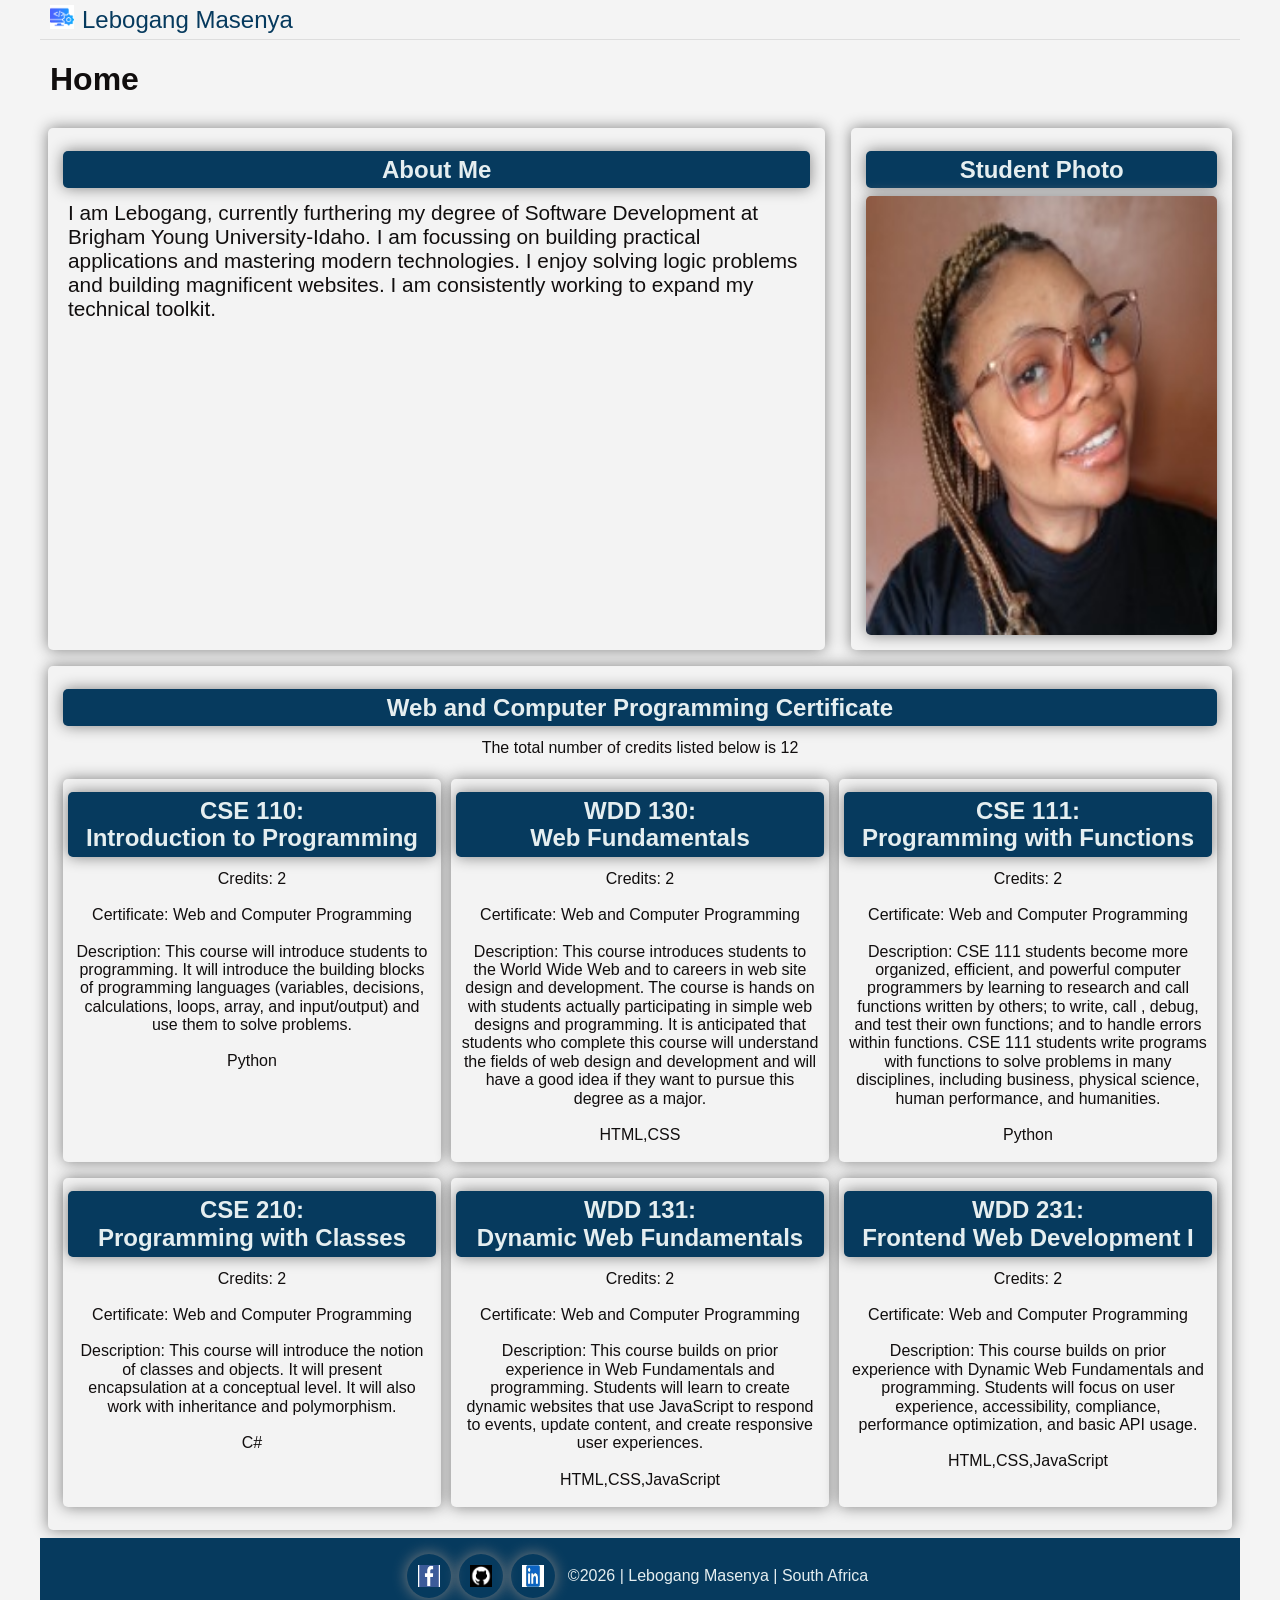
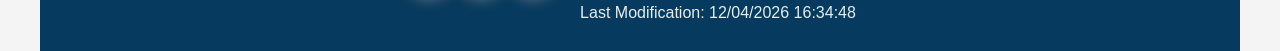
<file: index.html>
<!DOCTYPE html>
<html lang="en">
<head>
    <meta charset="UTF-8">
    <meta name="viewport" content="width=device-width, initial-scale=1.0">
    <title>Home Page</title>
    <meta name="description" content="A page that demonstrates my prerequisite knowledge of HTML, CSS and JavaScript.">
    <meta name="author" content="Lebogang Masenya">
    <link rel="stylesheet" href="styles/normalize.css">
    <link rel="stylesheet" href="styles/larger.css">
    <link rel="stylesheet" href="styles/small.css">
    <link rel="preconnect" href="https://fonts.googleapis.com/css?family=Cantarell:italic|Droid+Serif:bold">
    <link rel="preconnect" href="https://fonts.googleapis.com/css?family=Inconsolata&text=Hello">
    <link rel="preconnect" href="https://fonts.googleapis.com/css?family=Roboto+Mono&subset=cyrillic">
    <script src="scripts/date.js" defer=""></script>
    <script src="scripts/navigation.js" defer=""></script>
    <script src="scripts/course.js" defer=""></script>

</head>
<body>
    <header>
        <img src="images/softwareicon.png" alt="site logo" width="2" height="2">
        <span>Lebogang Masenya</span>
        <button id="nav-button" class="hamburger" aria-label="navigation"></button>
    </header>
    <main>
        <h1>Home</h1>
        <div class="hero">
        <section class="about-me">
            <h2>About Me</h2>
            <p>I am Lebogang, currently furthering my degree of Software Development at Brigham Young University-Idaho. I am focussing on building practical applications and mastering modern technologies. I enjoy solving logic problems and building magnificent websites. I am consistently working to expand my technical toolkit.</p>
        </section>
        <section>
            <h2>Student Photo</h2>
            <img class="profile" src="images/profile.jpg" alt="A photo of myself" width="250" height="300">
        </section>
        </div>
        <section class="course">
            <h2>Web and Computer Programming Certificate</h2>
            <p>The total number of credits listed below is <span id="totalCredits">12</span> </p>
        <div id="card-container"><figure class="completed-course">
            <h2>CSE 110:<br>Introduction to Programming</h2>
            <p>Credits: 2</p>
            <p>Certificate: Web and Computer Programming</p>
            <p>Description: This course will introduce students to programming. It will introduce the building blocks of programming languages (variables, decisions, calculations, loops, array, and input/output) and use them to solve problems.</p>
            <p>Python</p>
            </figure>
            <figure class="completed-course">
            <h2>WDD 130:<br>Web Fundamentals</h2>
            <p>Credits: 2</p>
            <p>Certificate: Web and Computer Programming</p>
            <p>Description: This course introduces students to the World Wide Web and to careers in web site design and development. The course is hands on with students actually participating in simple web designs and programming. It is anticipated that students who complete this course will understand the fields of web design and development and will have a good idea if they want to pursue this degree as a major.</p>
            <p>HTML,CSS</p>
            </figure>
            <figure>
            <h2>CSE 111:<br>Programming with Functions</h2>
            <p>Credits: 2</p>
            <p>Certificate: Web and Computer Programming</p>
            <p>Description: CSE 111 students become more organized, efficient, and powerful computer programmers by learning to research and call functions written by others; to write, call , debug, and test their own functions; and to handle errors within functions. CSE 111 students write programs with functions to solve problems in many disciplines, including business, physical science, human performance, and humanities.</p>
            <p>Python</p>
            </figure>
            <figure>
            <h2>CSE 210:<br>Programming with Classes</h2>
            <p>Credits: 2</p>
            <p>Certificate: Web and Computer Programming</p>
            <p>Description: This course will introduce the notion of classes and objects. It will present encapsulation at a conceptual level. It will also work with inheritance and polymorphism.</p>
            <p>C#</p>
            </figure>
            <figure class="completed-course">
            <h2>WDD 131:<br>Dynamic Web Fundamentals</h2>
            <p>Credits: 2</p>
            <p>Certificate: Web and Computer Programming</p>
            <p>Description: This course builds on prior experience in Web Fundamentals and programming. Students will learn to create dynamic websites that use JavaScript to respond to events, update content, and create responsive user experiences.</p>
            <p>HTML,CSS,JavaScript</p>
            </figure>
            <figure>
            <h2>WDD 231:<br>Frontend Web Development I</h2>
            <p>Credits: 2</p>
            <p>Certificate: Web and Computer Programming</p>
            <p>Description: This course builds on prior experience with Dynamic Web Fundamentals and programming. Students will focus on user experience, accessibility, compliance, performance optimization, and basic API usage.</p>
            <p>HTML,CSS,JavaScript</p>
            </figure></div>    
        </section>
    </main>
    <footer>
        <nav class="socialmedia">
            <a href="https://www.facebook.com/lebogang-masenya" target="_blank">
                <img src="images/facebook.webp" alt="Facebook Icon" width="16" height="16">
            </a>
            <a href="https://github.com/lcmasenya" target="_blank">
                <img src="images/github.webp" alt="Github Icon" width="16" height="16">
            </a>
            <a href="http://www.linkedin.com/in/" target="_blank">
                <img src="images/linkedin.webp" alt="LinkedIn Icon" width="16" height="16">
            </a>
            <div>
                <p>©<span id="currentYear">2026</span> | Lebogang Masenya | South Africa</p>
                <p>Last Modification: <span id="lastModified">07/10/2026 18:56:46</span></p>
            </div>
        </nav>
    </footer>
</body>
</html>
</file>
<file: styles/larger.css>
@media only screen and (min-width: 38rem) {

    header,
    main,
    nav,
    footer {
        max-width: 1200px;
        margin: 0 auto;
    }

    header {
        grid-template-columns: 24px auto;
    }

    .navigation {
        display: block;
    }

    .navigation ul {
        display: flex;
    }

    .navigation li {
        flex: 1 1 100%;
    }

    .navigation a {
        border: none;
    }

    .hamburger {
        display: none;
    }

    .hero {
        display: grid;
        grid-template-columns: 2fr 1fr;
        justify-content: center;
        column-gap: 10px;
    }

    #card-container {
        display: grid;
        grid-template-columns: 1fr 1fr 1fr;
        justify-content: center;
        column-gap: 10px;
        min-height: 400px;
    }
}
</file>
<file: styles/small.css>
/* --- 1. RESET & VARIABLES ---*/
* {
    margin: 0;
    padding: 0;
    box-sizing: border-box;
}

:root {
    --main-color: #063a5e;
    --nav-color: #ec95f4;
    --nav-text-color: #e5eef0;
    --font-color: #110e0e;
    --background-color: #f4f4f4;
    --site-font: 'Acme', sans-serif;
    --box-shadow: 0 0 15px #808080;
}

/* --- 2. GLOBAL STYLES --- */
body {
    font-family: var(--site-font);
    background-color: var(--background-color);
    color: var(--font-color);
    box-shadow: var(--box-shadow);
}

section {
    padding: 15px;
    margin: 8px;
}

h2,
p,
#course-list,
#course-list a,
figure {
    padding: 5px;
    margin: 8px 0;
}

section,
.profile,
h2,
#course-list a,
figure {
    box-shadow: var(--box-shadow);
    border-radius: 5px;
}

section,
.profile,
figure {
    background-color: #f3f3f3;
}

/* --- 3. LAYOUT STRUCTURE --- */
header,
footer {
    font-family: var(--site-font);
}

header {
    display: grid;
    grid-template-columns: 24px auto 44px;
    align-items: end;
    padding: 5px 0px 5px 10px;
    column-gap: 8px;
    border-bottom: solid 1px #ddd;
}

header img {
    display: block;
    width: 100%;
    height: auto;
    padding-bottom: 5px;
}

header span {
    font-size: 1.5rem;
    color: var(--main-color);
}

h1 {
    margin-left: 10px;
}

h2 {
    align-content: center;
    text-align: center;
    background-color: var(--main-color);
    color: var(--nav-text-color);
}

.about-me p {
    font-size: 1.3rem;
}

/* --- 4. NAVIGATION & HAMBURGER --- */

.hamburger {
    background: none;
    border: none;
    color: var(--main-color);
    cursor: pointer;
}

.hamburger::before {
    content: "\2630";
    font-size: 2rem;
}

.hamburger.show::before {
    content: "\00D7";
    font-size: 2rem;
}

/* --- 5. NAVIGATION --- */
.navigation {
    display: none;
    background-color: var(--main-color);
    font-family: var(--site-font);
    color: var(--nav-color);
    font-size: 1.5rem;
}

.navigation.show {
    display: block;
}

.navigation ul {
    list-style-type: none;
    margin: 0;
    padding: 0;
}

.navigation a {
    display: block;
    color: var(--nav-color);
    text-align: center;
    padding: 1rem;
    text-decoration: none;
    border-bottom: solid 1px var(--main-color);
}

.navigation a:hover {
    background-color: var(--nav-color);
    color: var(--font-color);
}

.navigation li.active {
    text-decoration: underline;
}

/* ---Web and Computer Programming Certificate--- */
.course p {
    align-content: center;
    text-align: center;
}

.course ul li p{
    text-align: left;
}

#course-list {
    list-style-type: none;
    display: grid;
    grid-template-columns: 1fr 1fr 1fr;
    justify-content: center;
    column-gap: 8px;
}

#course-list a {
    display: flex;
    justify-content: center;
    align-items: center;
    height: 44px;
    border: none;
    text-decoration: none;
    background-color: var(--main-color);
    font-family: var(--site-font);
    color: var(--nav-color);
    font-size: 1.25em;
}

#course-list a:hover {
    background-color: var(--nav-color);
    color: var(--font-color);
}

#course-list li.active {
    text-decoration: underline;
}


/* --- Footer--- */
footer {
    background-color: var(--main-color);
    color: var(--nav-text-color);
    padding: 1rem 10px;
    text-align: center;
}

.socialmedia {
    display: flex;
    justify-content: center;
    column-gap: 8px;
}

.socialmedia a {
    display: flex;
    justify-content: center;
    align-items: center;
    width: 44px;
    height: 44px;
    border-radius: 22px;
    box-shadow: var(--box-shadow);
}

.socialmedia img {
    width: 22px;
    height: 22px;
}

.socialmedia a:hover {
    background-color: var(--nav-color);
}


/* --- 6. IMAGES & FIGURES --- */
.profile {
    display: block;
    width: 100%;
    max-width: 100%;
    height: auto;
    aspect-ratio: 4/5;
}
</file>
